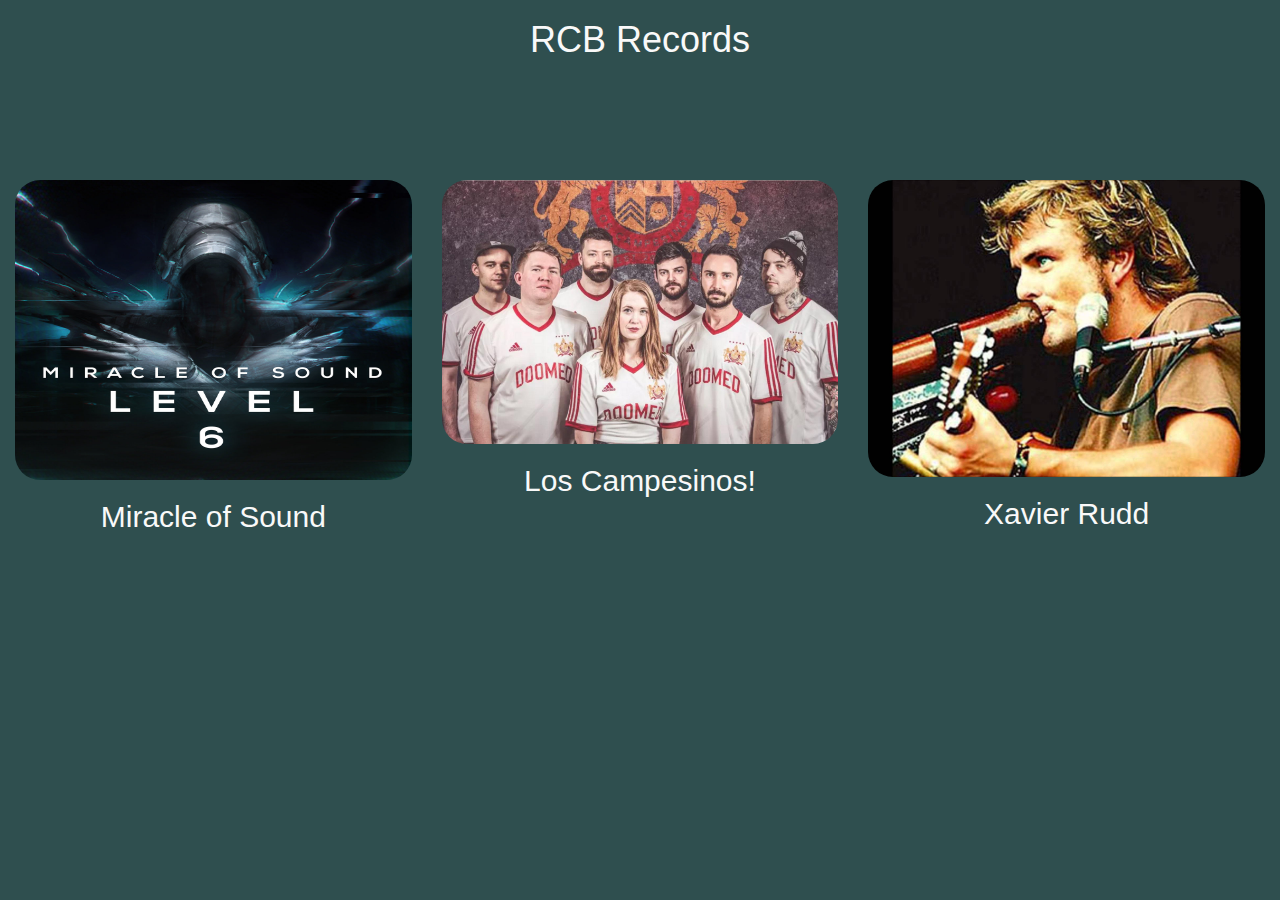
<file: index.html>
<!DOCTYPE html>
<html lang="en">

<head>
    <meta charset="UTF-8">
    <meta name="viewport" content="width=device-width, initial-scale=1.0">
    <meta http-equiv="X-UA-Compatible" content="ie=edge">
    <script src="https://code.jquery.com/jquery-3.2.1.js" integrity="sha256-DZAnKJ/6XZ9si04Hgrsxu/8s717jcIzLy3oi35EouyE=" crossorigin="anonymous"></script>
    <script src="https://maxcdn.bootstrapcdn.com/bootstrap/3.3.7/js/bootstrap.min.js" integrity="sha384-Tc5IQib027qvyjSMfHjOMaLkfuWVxZxUPnCJA7l2mCWNIpG9mGCD8wGNIcPD7Txa"
        crossorigin="anonymous"></script>
    <link href="https://maxcdn.bootstrapcdn.com/bootstrap/3.3.7/css/bootstrap.min.css" rel="stylesheet" integrity="sha384-BVYiiSIFeK1dGmJRAkycuHAHRg32OmUcww7on3RYdg4Va+PmSTsz/K68vbdEjh4u"
        crossorigin="anonymous">
    <link rel="stylesheet" type="text/css" href="./style.css">
    <title>RCB Records</title>
</head>

<body>
    <!-- hello   -->
    <div class="container-fluid ">
        <div class="col-xs-12 col-sm-12 col-md-8 cold-md-offset-2 col-lg-6 col-lg-offset-3 col-centered">
            <h1>RCB Records</h1>
        </div>
        <div class="row center">
        <div class="col-xs-12 col-sm-12 col-md-4 col-lg-4">
            <img src="./mos/mos.jpg" alt="Miracle of Sound">
            <a href="./mos/index.html"> <h2>Miracle of Sound</h2></a>
           
        </div>
        <div class="col-xs-12 col-sm-12 col-md-4 col-lg-4">
            <img src="LC/images/DOOMED.jpg" alt="Los Campesinos!">
            <a href="./LC/index.html">
                <h2>Los Campesinos!</h2>
            </a>
        </div>
        <div class="col-xs-12 col-sm-12 col-md-4 col-lg-4">
            <img src="XavierRudd/img/xavierRudd.jpg" alt="Xavier Rudd">
            <a href="./XavierRudd/assignment1.html">
                <h2>Xavier Rudd</h2>
            </a>
        </div>
        </div>
    </div>

</body>

</html>
</file>
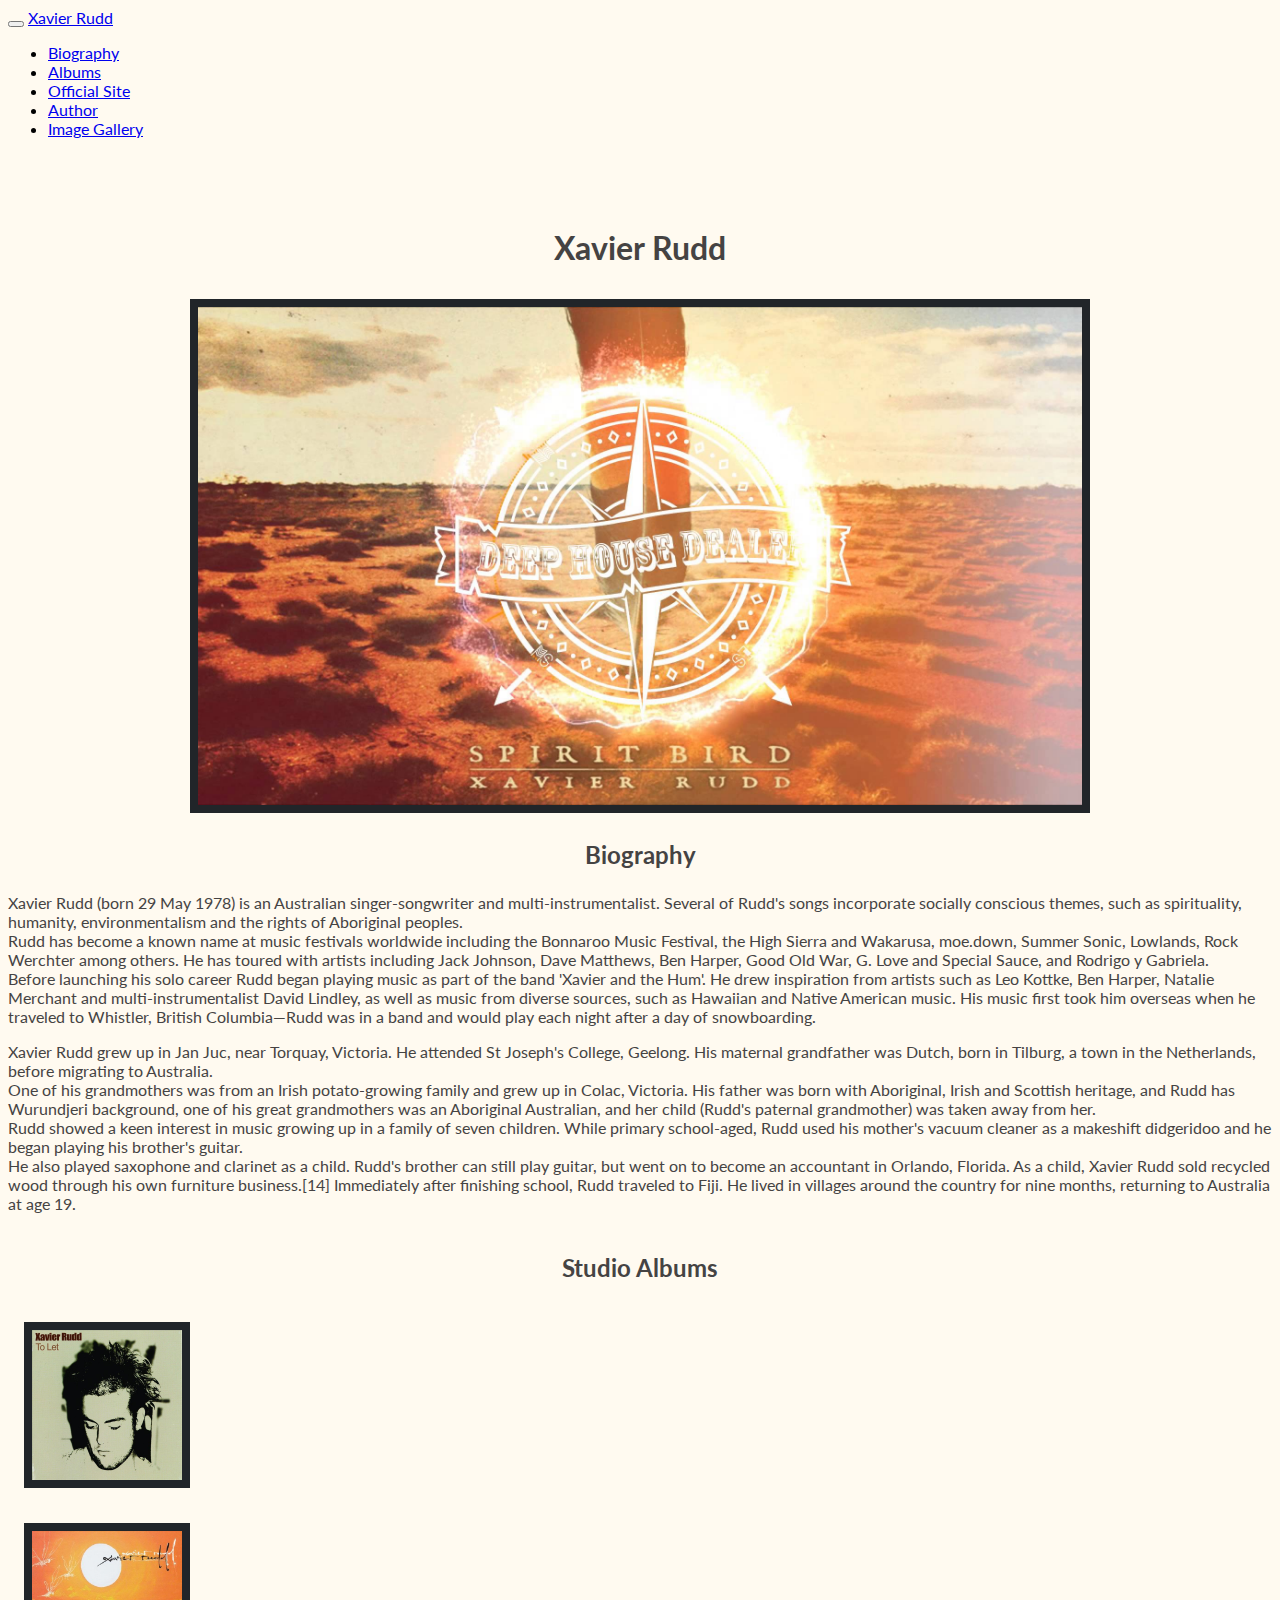
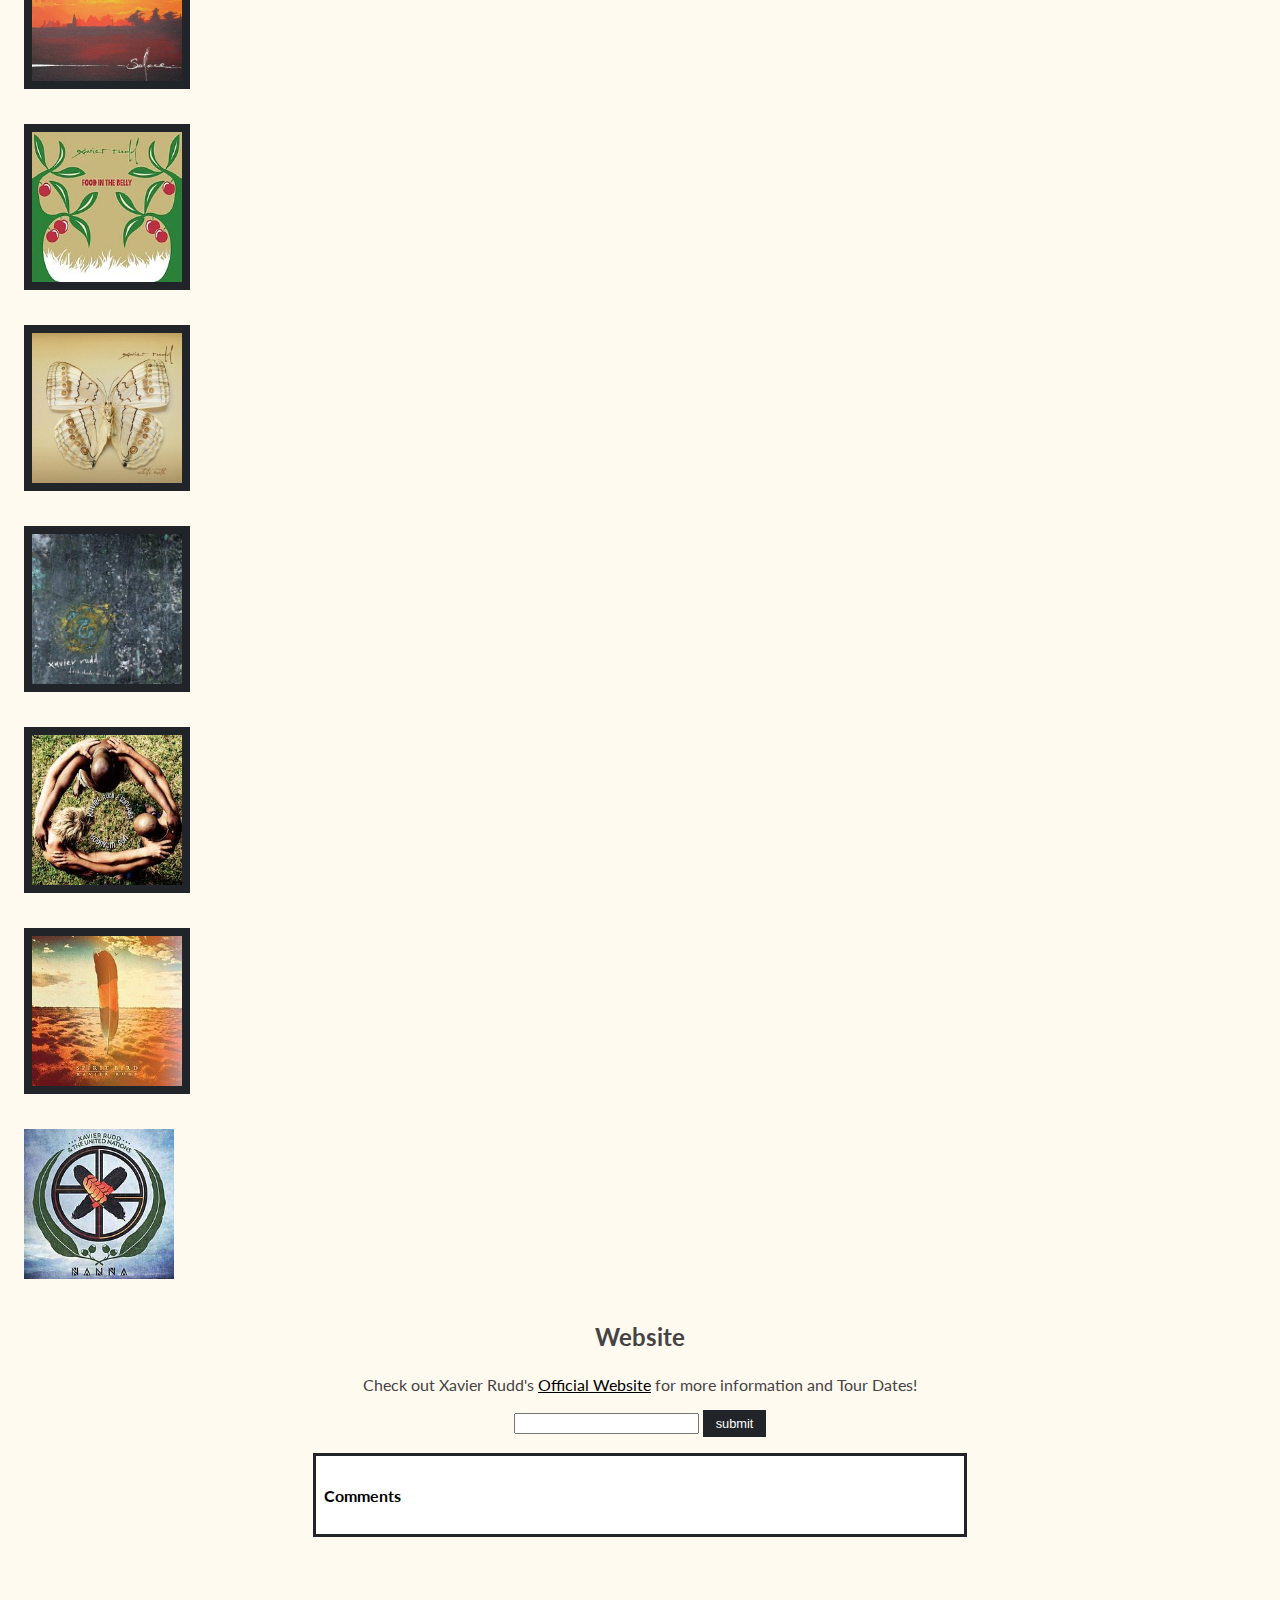
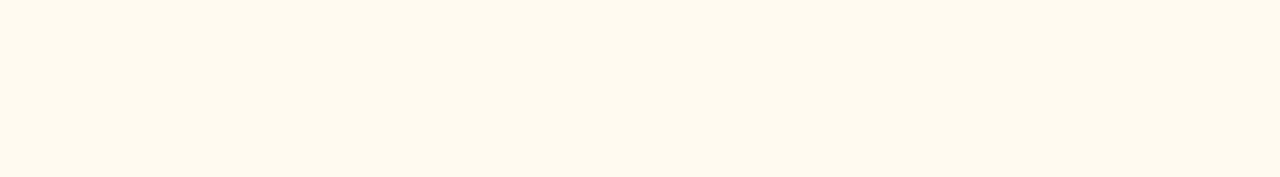
<file: XavierRudd/assignment1.html>
<!DOCTYPE html>
<html lang="en">

<head>
    <meta charset="UTF-8">
    <meta name="viewport" content="width=device-width, initial-scale=1.0">
    <meta http-equiv="X-UA-Compatible" content="ie=edge">
    <title>Xavier Rudd</title>
    <link rel="stylesheet" href="https://maxcdn.bootstrapcdn.com/bootstrap/4.0.0-beta/css/bootstrap.min.css" integrity="sha384-/Y6pD6FV/Vv2HJnA6t+vslU6fwYXjCFtcEpHbNJ0lyAFsXTsjBbfaDjzALeQsN6M"
        crossorigin="anonymous">
    <link href="https://fonts.googleapis.com/css?family=Lato" rel="stylesheet">        
    <link rel="stylesheet" type="text/css" href="assignment1.css">
    <script src="https://ajax.googleapis.com/ajax/libs/jquery/3.2.1/jquery.min.js"></script>
    <script src="https://cdnjs.cloudflare.com/ajax/libs/popper.js/1.11.0/umd/popper.min.js" integrity="sha384-b/U6ypiBEHpOf/4+1nzFpr53nxSS+GLCkfwBdFNTxtclqqenISfwAzpKaMNFNmj4"
        crossorigin="anonymous"></script>
    <script src="https://maxcdn.bootstrapcdn.com/bootstrap/4.0.0-beta/js/bootstrap.min.js" integrity="sha384-h0AbiXch4ZDo7tp9hKZ4TsHbi047NrKGLO3SEJAg45jXxnGIfYzk4Si90RDIqNm1"
        crossorigin="anonymous">

        </script>
</head>

<body>
    <div class="container-fluid">
        <nav class="navbar fixed-top navbar-expand-sm navbar-dark bg-dark">
            <button class="navbar-toggler" type="button" data-toggle="collapse" data-target="#nav-content" aria-controls="nav-content"
                aria-expanded="false" aria-label="Toggle navigation">
            <span class="navbar-toggler-icon"></span>
            </button>

            <!-- Brand -->
            <a class="navbar-brand" href="assignment1.html">Xavier Rudd</a>

            <!-- Links -->
            <div class="collapse navbar-collapse justify-content-end" id="nav-content">
                <ul class="navbar-nav">
                    <li class="nav-item nav-item active">
                        <a class="nav-link" href="#biography">Biography</a>
                    </li>
                    <li class="nav-item">
                        <a class="nav-link" href="#albums">Albums</a>
                    </li>
                    <li class="nav-item">
                        <a class="nav-link" href="#officialSite">Official Site</a>
                    </li>
                    <li class="nav-item">
                        <a class="nav-link" href="author.html" target="">Author</a>
                    </li>
                    <li class="nav-item">
                        <a class="nav-link" href="extracontent.html" target="">Image Gallery</a>
                    </li>
                </ul>
            </div>
        </nav>


        <h1 class="intro">Xavier Rudd</h1>
        <div class="row">
            <div class="imageContainer">
                <img src="img/xv21.jpg" class="pic borders">
                <img src="img/xavierRudd2.jpg" class="pic borders">
            </div>
        </div>


        <span class="filler" id="biography"></span>

        <h2>Biography</h2>
        <div class="row">
            <div class="col-lg-6 col-xs-12">
                <p>
                    Xavier Rudd (born 29 May 1978) is an Australian singer-songwriter and multi-instrumentalist. Several of Rudd's songs incorporate
                    socially conscious themes, such as spirituality, humanity, environmentalism and the rights of Aboriginal
                    peoples.<br>
                    Rudd has become a known name at music festivals worldwide including the Bonnaroo Music Festival, the High Sierra and Wakarusa, moe.down, Summer Sonic, Lowlands, Rock Werchter among others. He has toured with artists including Jack Johnson, Dave Matthews, Ben Harper, Good Old War, G. Love and Special Sauce, and Rodrigo y Gabriela.<br> Before launching his solo career Rudd began playing music as part of the band 'Xavier and the Hum'. He drew inspiration from artists such as Leo Kottke, Ben Harper, Natalie Merchant and multi-instrumentalist David Lindley, as well as music from diverse sources, such as Hawaiian and Native American music. His music first took him overseas when he traveled to Whistler, British Columbia—Rudd was in a band and would play each night after a day of snowboarding.



                </p>
            </div>
            <div class="col-lg-6 col-xs-12">
                <p>
                    Xavier Rudd grew up in Jan Juc, near Torquay, Victoria. He attended St Joseph's College, Geelong. His maternal grandfather
                    was Dutch, born in Tilburg, a town in the Netherlands, before migrating to Australia. <br>One of his grandmothers
                    was from an Irish potato-growing family and grew up in Colac, Victoria. His father was born with Aboriginal,
                    Irish and Scottish heritage, and Rudd has Wurundjeri background, one of his great grandmothers
                    was an Aboriginal Australian, and her child (Rudd's paternal grandmother) was taken away from her.<br>
                    Rudd showed a keen interest in music growing up in a family of seven children. While primary school-aged,
                    Rudd used his mother's vacuum cleaner as a makeshift didgeridoo and he began playing his brother's guitar.<br>
                    He also played saxophone and clarinet as a child. Rudd's brother can still play guitar, but went
                    on to become an accountant in Orlando, Florida. As a child, Xavier Rudd sold recycled wood through
                    his own furniture business.[14] Immediately after finishing school, Rudd traveled to Fiji. He lived in
                    villages around the country for nine months, returning to Australia at age 19.
                </p>
            </div>
        </div>
        <span class="filler" id="albums"></span>

        <h2>Studio Albums</h2>

        <div class="row margins studio albums">
            <div class="col-lg-3 col-sm-4 col-6" id="margin-fix">
                <a href="https://www.youtube.com/embed/ex0YaCVVK" target="_blank" class="albums">
                    <img src="img/toLet.jpeg " class="image borders"></a>
            </div>
            <div class="col-lg-3 col-sm-4 col-6 img" id="margin-fix">
                <a href="https://www.youtube.com/watch?v=JCilLq_TY7g" target="_blank" class="albums">
                    <img src="img/solace.jpg" class="image borders"></a>
            </div>
            <div class="col-lg-3 col-sm-4 col-6 img" id="margin-fix">
                <a href="https://www.youtube.com/watch?v=OtC7cqMp6Fk" target="_blank" class="albums">
                    <img src="img/foodInTheBelly.jpg"class="image borders"></a>
            </div>
            <div class="col-lg-3 col-sm-4 col-6 img" id="margin-fix">
                <a href="https://www.youtube.com/watch?v=hriS3mIo7jA" target="_blank" class="albums">
                    <img src="img/whiteMoth.jpg"class="image borders"></a>
            </div>
            <div class="col-lg-3 col-sm-4 col-6 img" id="margin-fix">
                <a href="https://www.youtube.com/embed/5Iug6A9qdQU" target="_blank" class="albums" class="image">
                    <img src="img/darkShades.jpg" class="image borders"></a>
            </div>
            <div class="col-lg-3 col-sm-4 col-6 img" id="margin-fix">
                <a href="https://www.youtube.com/watch?v=Bc4x4r0rmko" target="_blank" class="albums">
                    <img src="img/koonyum.jpeg"class="image borders"></a>
            </div>
            <div class="col-lg-3 col-sm-4 col-6 img" id="margin-fix">
                <a href="https://www.youtube.com/watch?v=1BRN3cqbhmA" target="_blank" class="albums">
                    <img src="img/spiritBird.jpg" class="image borders"></a>
            </div>
            <div class="col-lg-3 col-sm-4 col-6 img" id="margin-fix">
                <a href="https://www.youtube.com/watch?v=qSP2J1M7RdI" target="_blank" class="albums">
                    <img src="img/nanna.jpg" class="image"></a>
            </div>
        </div>


        <span class="filler" id="officialSite"></span>
        <h2>Website</h2>
        <p class="website">Check out Xavier Rudd's <a href="http://www.xavierrudd.com/" target="_blank">Official Website</a> for more information
            and Tour Dates!</p>

        <div class="row comments">
            <div class="col-lg-12 col-12">
                <form action="javascript:void('');" id="comment-form">
                <input type="text" value="" id="input-field">
                <input type="submit" value="submit" class="button">
                </form>
            </div>
        </div>
        <div class="row" >
            <div class="col-lg-12 col-12">

            <div  id="comment-holder">
              <h4>Comments</h4>
            </div>
            </div>
        </div>
        <div class="bottom-margin"></div>

        <footer>
        </footer>
    </div>

    <script type="text/javascript" src="apps.js"></script>
</body>

</html>
</file>
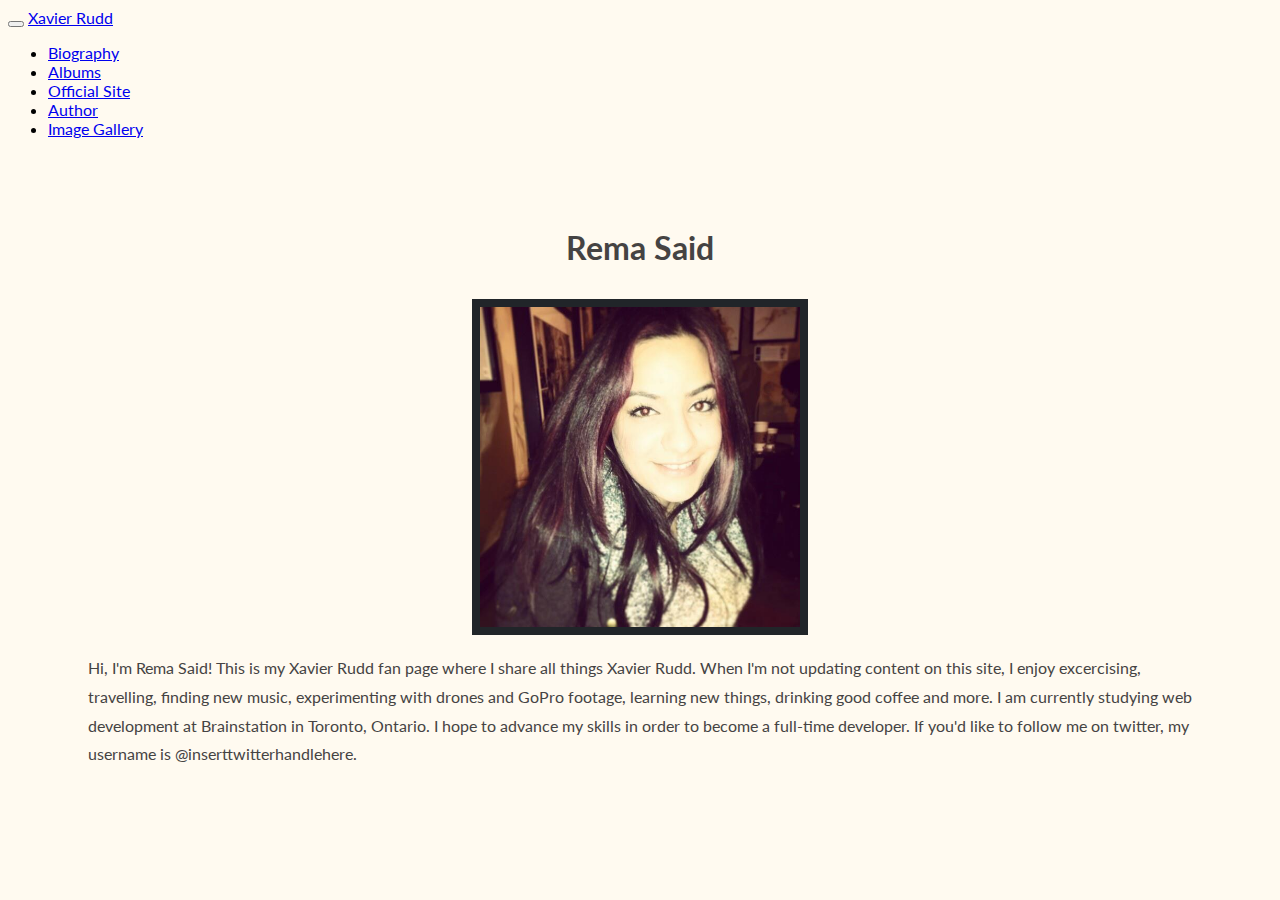
<file: XavierRudd/author.html>
<!DOCTYPE html>
<html lang="en">

<head>
    <meta charset="UTF-8">
    <meta name="viewport" content="width=device-width, initial-scale=1.0">
    <meta http-equiv="X-UA-Compatible" content="ie=edge">
    <title>Xavier Rudd</title>
    <link rel="stylesheet" href="https://maxcdn.bootstrapcdn.com/bootstrap/4.0.0-beta/css/bootstrap.min.css" integrity="sha384-/Y6pD6FV/Vv2HJnA6t+vslU6fwYXjCFtcEpHbNJ0lyAFsXTsjBbfaDjzALeQsN6M"
        crossorigin="anonymous">
        <link href="https://fonts.googleapis.com/css?family=Lato" rel="stylesheet">
    <link rel="stylesheet" type="text/css" href="assignment1.css">
    <script src="https://code.jquery.com/jquery-3.2.1.slim.min.js" integrity="sha384-KJ3o2DKtIkvYIK3UENzmM7KCkRr/rE9/Qpg6aAZGJwFDMVNA/GpGFF93hXpG5KkN"
        crossorigin="anonymous"></script>
    <script src="https://cdnjs.cloudflare.com/ajax/libs/popper.js/1.11.0/umd/popper.min.js" integrity="sha384-b/U6ypiBEHpOf/4+1nzFpr53nxSS+GLCkfwBdFNTxtclqqenISfwAzpKaMNFNmj4"
        crossorigin="anonymous"></script>
    <script src="https://maxcdn.bootstrapcdn.com/bootstrap/4.0.0-beta/js/bootstrap.min.js" integrity="sha384-h0AbiXch4ZDo7tp9hKZ4TsHbi047NrKGLO3SEJAg45jXxnGIfYzk4Si90RDIqNm1"
        crossorigin="anonymous">

        </script>
</head>

<body>
    <div class="container-fluid">
        <nav class="navbar fixed-top navbar-expand-sm navbar-dark bg-dark">
            <button class="navbar-toggler" type="button" data-toggle="collapse" data-target="#nav-content" aria-controls="nav-content"
                aria-expanded="false" aria-label="Toggle navigation">
            <span class="navbar-toggler-icon"></span>
            </button>

            <!-- Brand -->
            <a class="navbar-brand" href="assignment1.html">Xavier Rudd</a>

            <!-- Links -->
            <div class="collapse navbar-collapse justify-content-end" id="nav-content">
                <ul class="navbar-nav">
                    <li class="nav-item nav-item ">
                        <a class="nav-link" href="assignment1.html#biography">Biography</a>
                    </li>
                    <li class="nav-item">
                        <a class="nav-link" href="assignment1.html#albums">Albums</a>
                    </li>
                    <li class="nav-item">
                        <a class="nav-link" href="assignment1.html#officialSite">Official Site</a>
                    </li>
                    <li class="nav-item">
                        <a class="nav-link active" href="author.html" target="">Author</a>
                    </li>
                    <li class="nav-item">
                        <a class="nav-link" href="extracontent.html" target="">Image Gallery</a>
                    </li>
                </ul>
            </div>
        </nav>
        <h1 class="intro">Rema Said</h1>

        <div class="row">
            <div class="col-lg-4 col-xs-12 center">
                <img src="img/rs.jpg" class="rema borders">
            </div>
            <div class="col-lg-8 col-xs-12">
                <p class="box-text">
                    Hi, I'm Rema Said! This is my Xavier Rudd fan page where I share all things Xavier Rudd. When I'm not updating content on
                    this site, I enjoy excercising, travelling, finding new music, experimenting with drones and GoPro footage,
                    learning new things, drinking good coffee and more. I am currently studying web development at Brainstation
                    in Toronto, Ontario. I hope to advance my skills in order to become a full-time developer. If you'd like
                    to follow me on twitter, my username is @inserttwitterhandlehere.
                </p>
                </div>
            </div>
        </div>







    </div>
    <footer>
    </footer>
    </div>

    <script type="text/javascript" src="apps.js"></script>
</body>

</html>
</file>
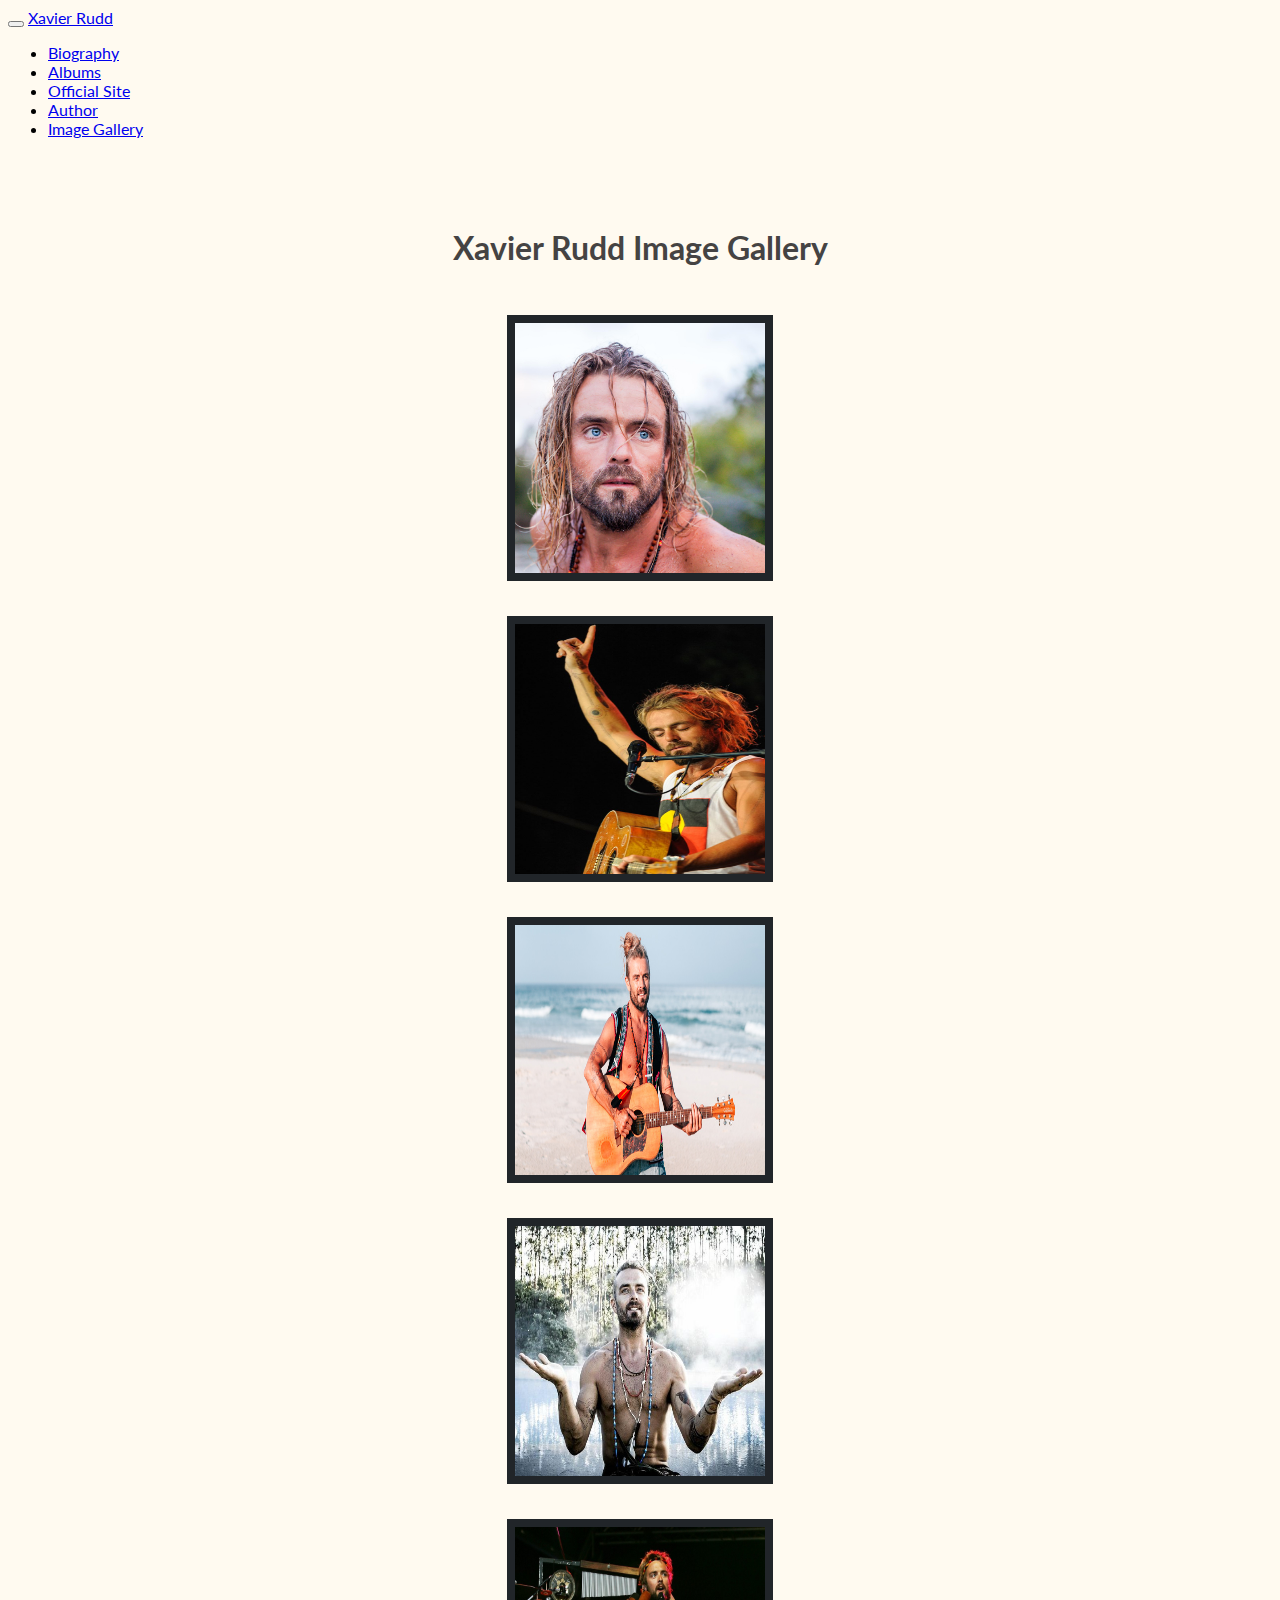
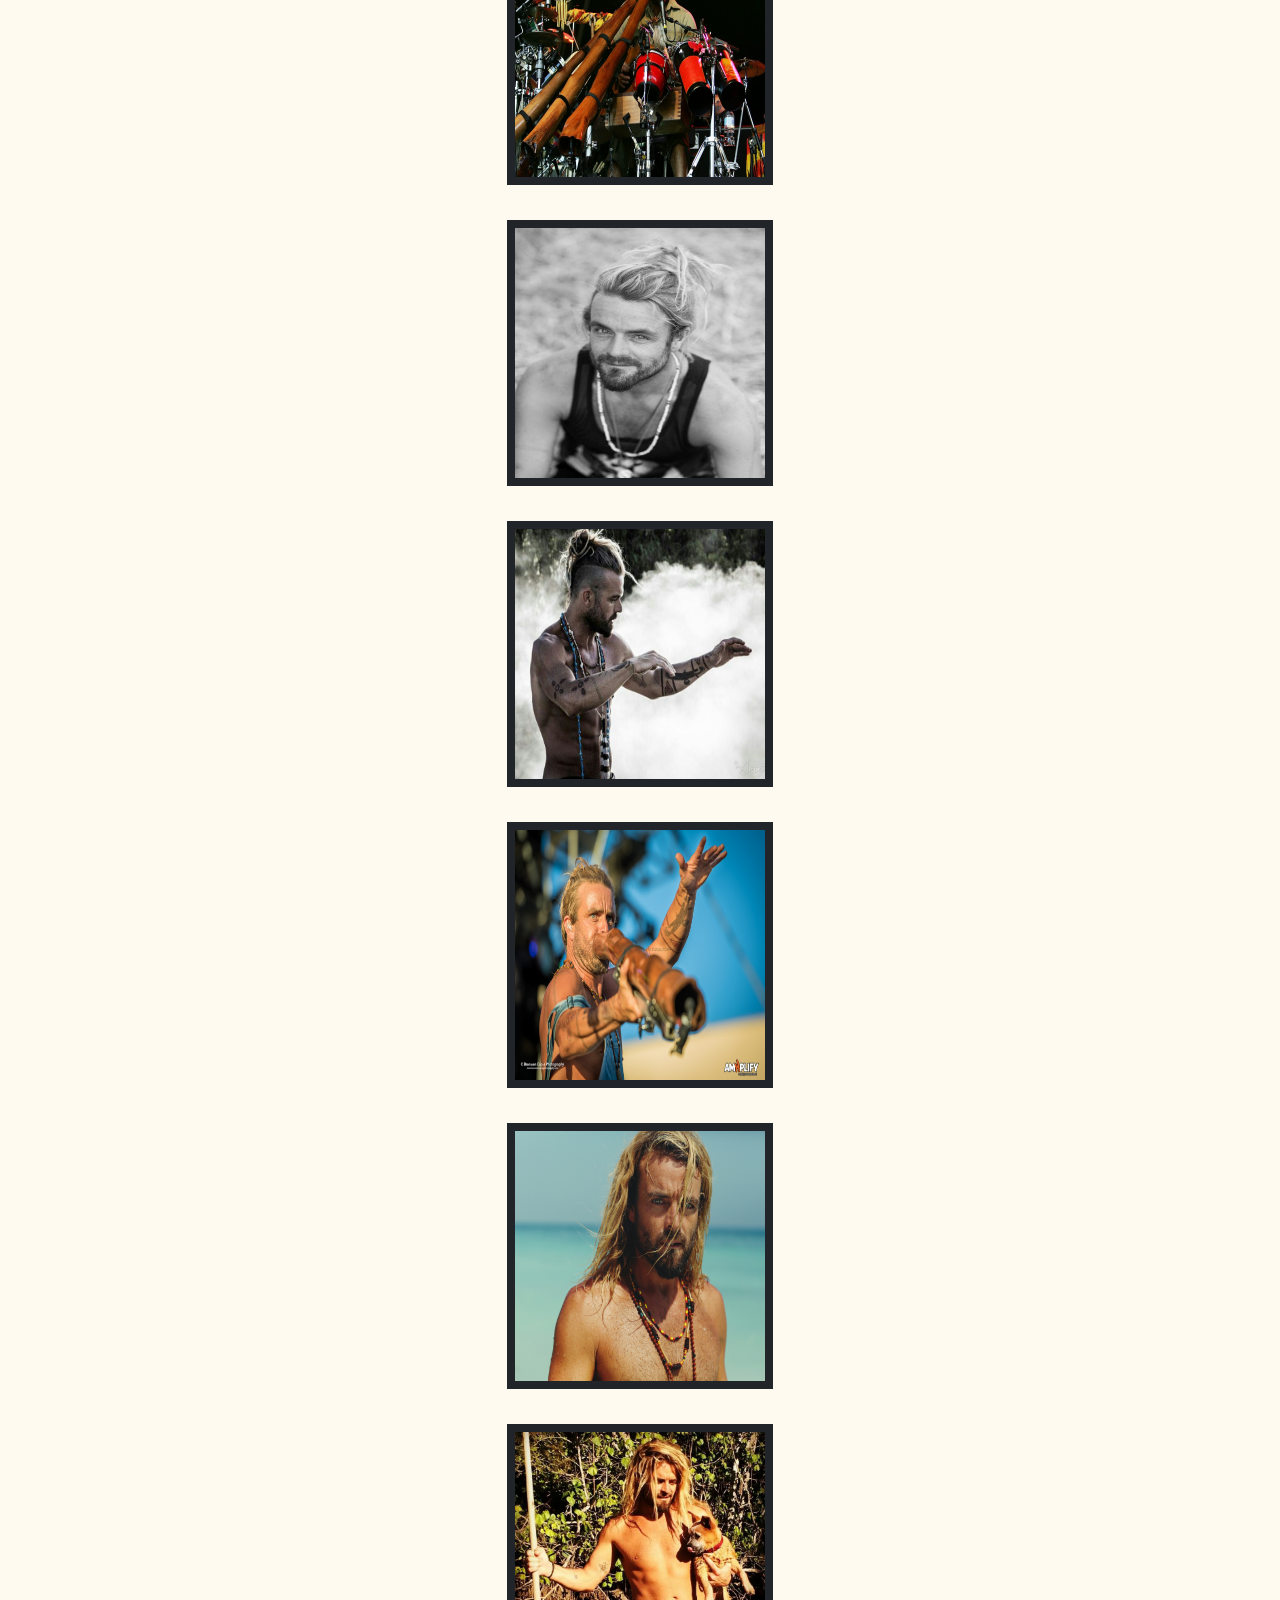
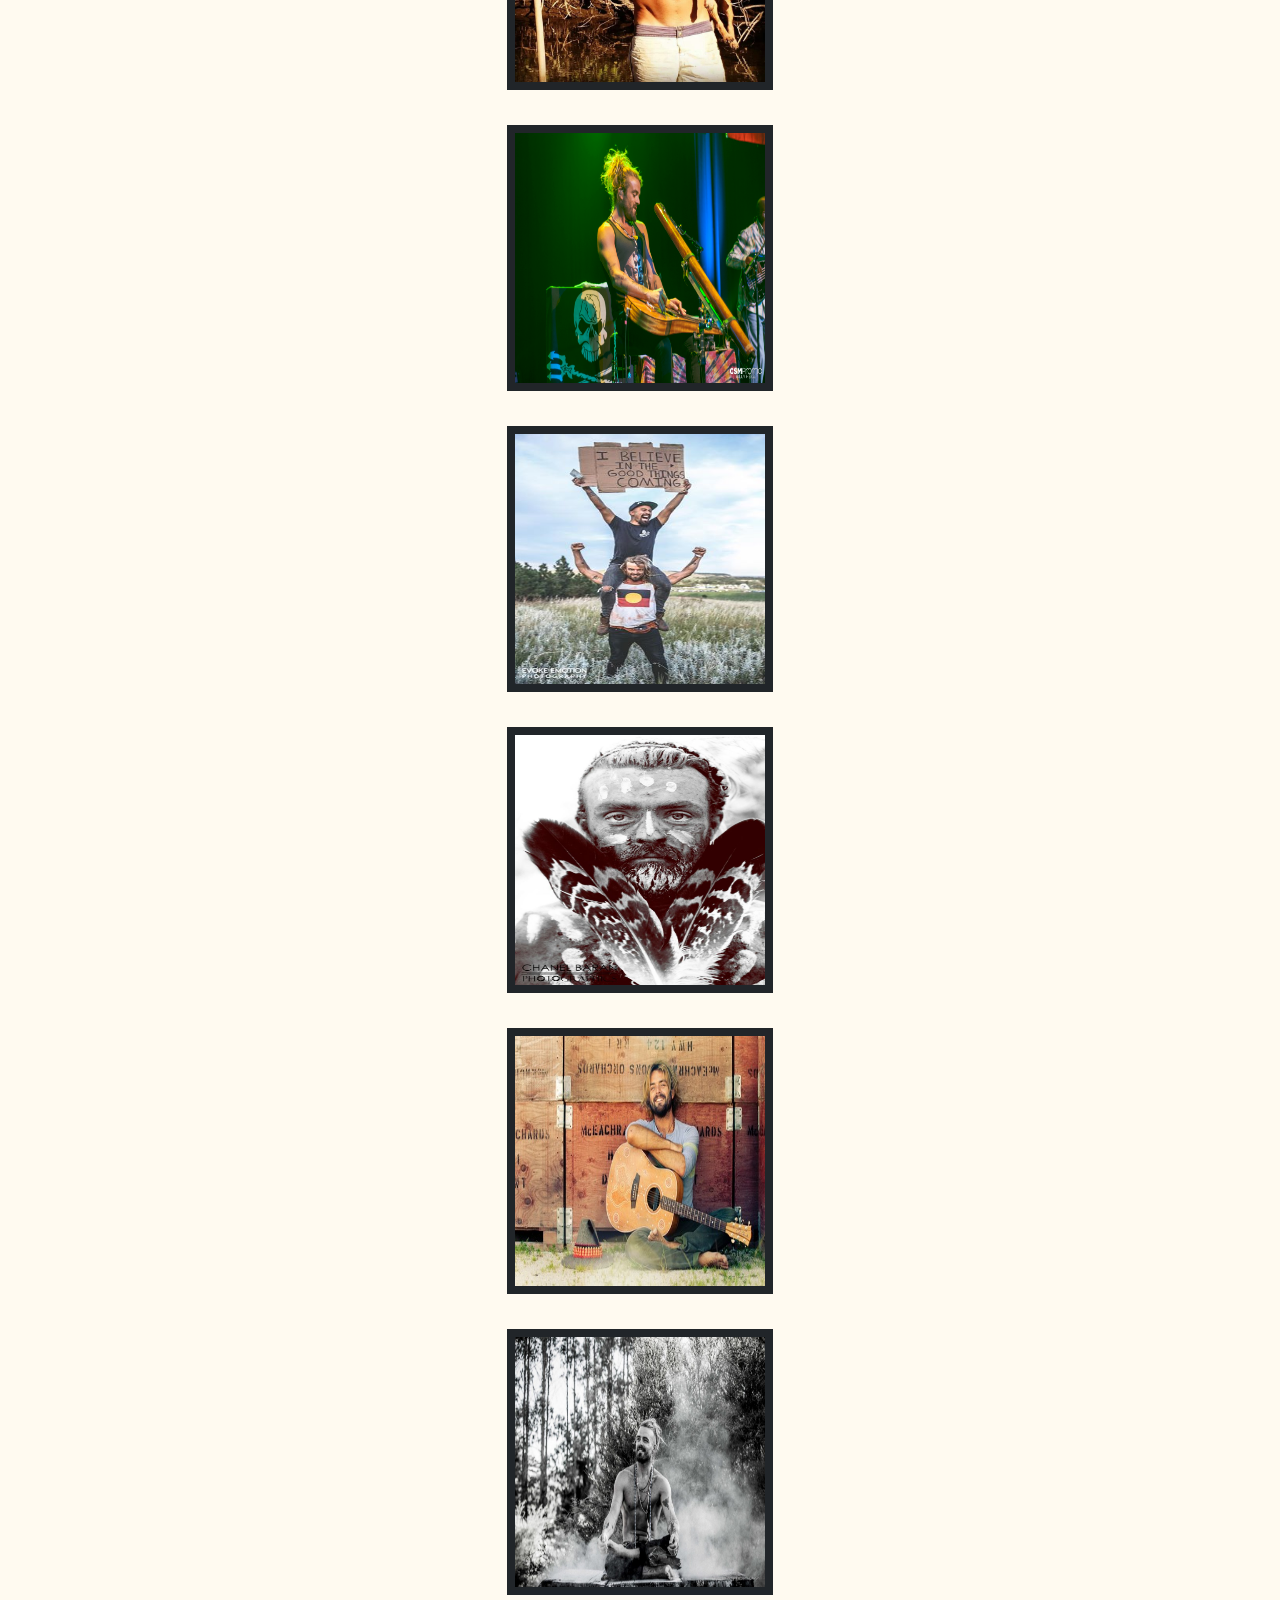
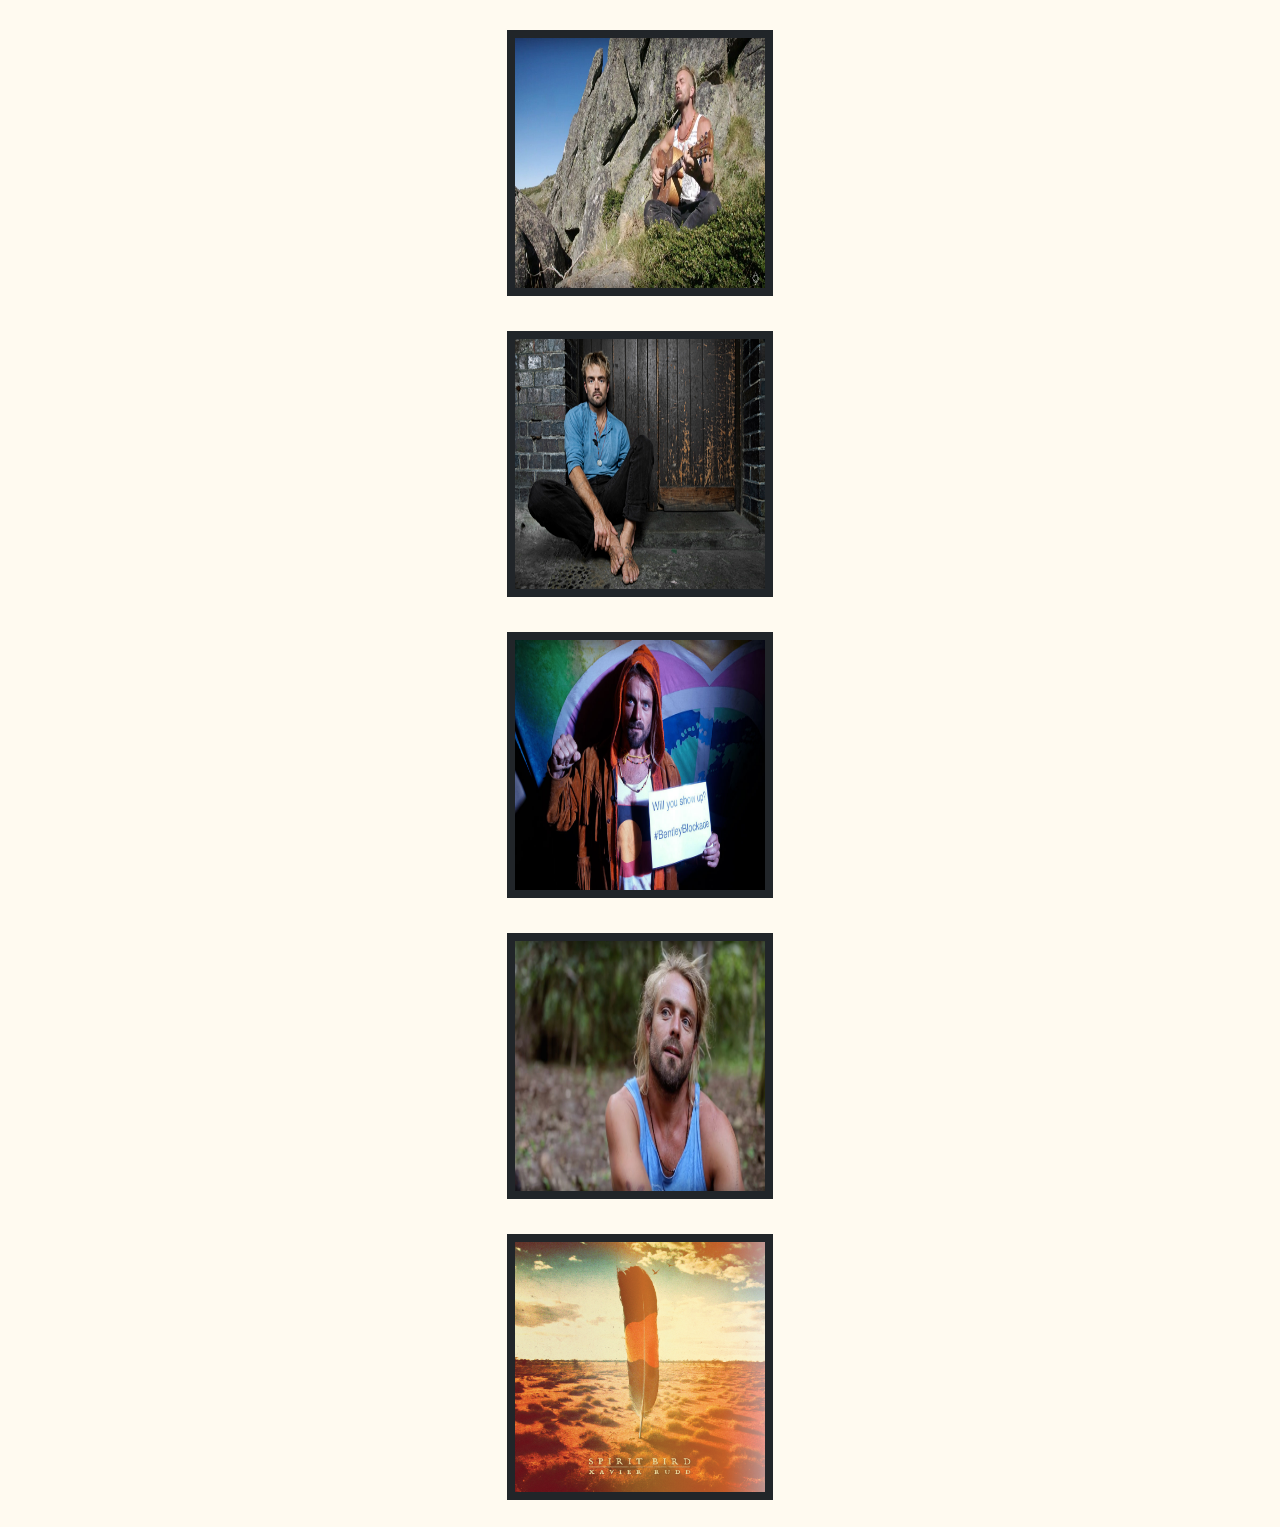
<file: XavierRudd/extracontent.html>
<!DOCTYPE html>
<html lang="en">

<head>
    <meta charset="UTF-8">
    <meta name="viewport" content="width=device-width, initial-scale=1.0">
    <meta http-equiv="X-UA-Compatible" content="ie=edge">
    <title>Xavier Rudd</title>
    <link rel="stylesheet" href="https://maxcdn.bootstrapcdn.com/bootstrap/4.0.0-beta/css/bootstrap.min.css" integrity="sha384-/Y6pD6FV/Vv2HJnA6t+vslU6fwYXjCFtcEpHbNJ0lyAFsXTsjBbfaDjzALeQsN6M"
        crossorigin="anonymous">
        <link href="https://fonts.googleapis.com/css?family=Lato" rel="stylesheet">

    <link rel="stylesheet" type="text/css" href="assignment1.css">
    <script src="https://code.jquery.com/jquery-3.2.1.slim.min.js" integrity="sha384-KJ3o2DKtIkvYIK3UENzmM7KCkRr/rE9/Qpg6aAZGJwFDMVNA/GpGFF93hXpG5KkN"
        crossorigin="anonymous"></script>
    <script src="https://cdnjs.cloudflare.com/ajax/libs/popper.js/1.11.0/umd/popper.min.js" integrity="sha384-b/U6ypiBEHpOf/4+1nzFpr53nxSS+GLCkfwBdFNTxtclqqenISfwAzpKaMNFNmj4"
        crossorigin="anonymous"></script>
    <script src="https://maxcdn.bootstrapcdn.com/bootstrap/4.0.0-beta/js/bootstrap.min.js" integrity="sha384-h0AbiXch4ZDo7tp9hKZ4TsHbi047NrKGLO3SEJAg45jXxnGIfYzk4Si90RDIqNm1"
        crossorigin="anonymous">

        </script>
</head>

<body>
    <div class="container-fluid">
        <nav class="navbar fixed-top navbar-expand-sm navbar-dark bg-dark">
            <button class="navbar-toggler" type="button" data-toggle="collapse" data-target="#nav-content" aria-controls="nav-content"
                aria-expanded="false" aria-label="Toggle navigation">
            <span class="navbar-toggler-icon"></span>
            </button>

            <!-- Brand -->
            <a class="navbar-brand" href="assignment1.html">Xavier Rudd</a>

            <!-- Links -->
            <div class="collapse navbar-collapse justify-content-end" id="nav-content">
                <ul class="navbar-nav">
                    <li class="nav-item nav-item active">
                        <a class="nav-link" href="assignment1.html#biography">Biography</a>
                    </li>
                    <li class="nav-item">
                        <a class="nav-link" href="assignment1.html#albums">Albums</a>
                    </li>
                    <li class="nav-item">
                        <a class="nav-link" href="assignment1.html#officialSite">Official Site</a>
                    </li>
                    <li class="nav-item">
                        <a class="nav-link" href="author.html" target="">Author</a>
                    </li>
                    <li class="nav-item active">
                        <a class="nav-link" href="extracontent.html" target="">Image Gallery</a>
                    </li>
                </ul>
            </div>
        </nav>


        <h1 class="intro">Xavier Rudd Image Gallery</h1>

        <div class="row">


            <div class="row margins center" id="lightbox">
                <div class="col-lg-3 col-sm-4 col-12" id="margin-fix">
                    <img src="img/xv1.jpeg" alt="" class="gallery borders">
                </div>
                <div class="col-lg-3 col-sm-4 col-12 img" id="margin-fix">
                    <img src="img/xv2.jpg" alt="" class="gallery borders">
                </div>
                <div class="col-lg-3 col-sm-4 col-12 img" id="margin-fix">
                    <img src="img/xv3.jpg" alt="" class="gallery borders">
                </div>
                <div class="col-lg-3 col-sm-4 col-12 img" id="margin-fix">
                    <img src="img/xv4.jpg" alt="" class="gallery borders">
                </div>
                <div class="col-lg-3 col-sm-4 col-12 img" id="margin-fix">
                    <img src="img/xv5.png" alt="" class="gallery borders">
                </div>
                <div class="col-lg-3 col-sm-4 col-12 img" id="margin-fix">
                    <img src="img/xv6.jpg" alt="" class="gallery borders">
                </div>
                <div class="col-lg-3 col-sm-4 col-12 img" id="margin-fix">
                    <img src="img/xv7.jpg" alt="" class="gallery borders">
                </div>
                <div class="col-lg-3 col-sm-4 col-12 img" id="margin-fix">
                    <img src="img/xv8.jpg" alt="" class="gallery borders">
                </div>
                <div class="col-lg-3 col-sm-4 col-12 img" id="margin-fix">
                    <img src="img/xv9.jpg" alt="" class="gallery borders">
                </div>
                <div class="col-lg-3 col-sm-4 col-12 img" id="margin-fix">
                    <img src="img/xv10.jpg" alt="" class="gallery borders">
                </div>
                <div class="col-lg-3 col-sm-4 col-12 img" id="margin-fix">
                    <img src="img/xv11.jpg" alt="" class="gallery borders">
                </div>
                <div class="col-lg-3 col-sm-4 col-12 img" id="margin-fix">
                    <img src="img/xv12.jpg" alt="" class="gallery borders">
                </div>
                <div class="col-lg-3 col-sm-4 col-12 img" id="margin-fix">
                    <img src="img/xv13.jpg" alt="" class="gallery borders">
                </div>
                <div class="col-lg-3 col-sm-4 col-12 img" id="margin-fix">
                    <img src="img/xv14.jpg" alt="" class="gallery borders">
                </div>
                <div class="col-lg-3 col-sm-4 col-12 img" id="margin-fix">
                    <img src="img/xv15.jpg" alt="" class="gallery borders">
                </div>
                <div class="col-lg-3 col-sm-4 col-12 img" id="margin-fix">
                    <img src="img/xv16.jpg" alt="" class="gallery borders">
                </div>
                <div class="col-lg-3 col-sm-4 col-12 img" id="margin-fix">
                    <img src="img/xv17.jpg" alt="" class="gallery borders">
                </div>
                <div class="col-lg-3 col-sm-4 col-12 img" id="margin-fix">
                    <img src="img/xv18.jpg" alt="" class="gallery borders">
                </div>
                <div class="col-lg-3 col-sm-4 col-12 img" id="margin-fix">
                    <img src="img/xv19.jpg" alt="" class="gallery borders">
                </div>
                <div class="col-lg-3 col-sm-4 col-12 img" id="margin-fix">
                    <img src="img/xv20.jpeg" alt="" class="gallery borders">
                </div>
            </div>

        </div>

        <script type="text/javascript" src="apps.js"></script>
</body>

</html>
</file>
<file: style.css>
body{
    background-color: darkslategrey;
    
}
h1, h2{
    text-align: center;
    color: #f9f9f9;    
}
img{
    width: 100%;
    max-height: 300px;
    border-radius: 25px;
}

.center {
    margin-top: 20vh;
}
</file>
<file: XavierRudd/assignment1.css>
.studioalbums {
    text-align: center;
    list-style: none;    
}

.image {
    margin: 1em;
}

.center {
    margin: 0 auto;
    text-align: center;
}

.about {
    display: inline-block;
}

.rema {
    width: 20em;
    height: 20em;
    margin: 0 auto;
    margin-bottom: 1em;
}

.box-text {
    margin: 0 5em;
    text-align: left;
    line-height: 1.8em;
}

.pic {
    max-width: 70%; 
}

.imageContainer {
    text-align: center;
    display: inline-block;
}

.imageContainer img:last-child {
    display: none;
}

.interests {
    display: inline-block;
    text-align: center;
    color: black;
    width: 14%;
}

.listclass {
    text-align: center;
}

body {
    font-family: 'Lato', sans-serif;
    background-color: floralwhite;    
}

.intro {
    margin-top: 10vh;
    margin-bottom: 1em;
}

h5 {
    text-align: center;
}

.image {
    display: inline-block;
    width: 150px;
    height: 150px;
}

h2 {
    margin: 1em;
    text-align: center;
    color: #454343;
}

.gallery {
    display: inline-block;
    width: 250px;
    height: 250px;
    margin: 1em;
}

.filler {
    display: block;
    height: 5vh; /*same height as header*/
    margin-top: -5vh; /*same height as header*/
    visibility: hidden;
}

footer {
    display: block;
}

h1, h2 {
    text-align: center;
    color: #454343;
}

.website {
    text-align: center;
}

.travel {
    margin: .5em;
}

p {    
    color: #454343;
} 

.borders {
    border: .5em solid #212529;
}
.comments   {
    margin: 1em auto;
    text-align: center;
}

.button {
    background-color: #212529; 
    border: none;
    color: white;
    padding: .5em 1em; 
    text-align: center;
    text-decoration: none;
    display: inline-block;
    font-size: .8em;
}
 
.bottom-margin {
    margin-bottom: 15em;
} 
.website a {
    color: black;
    text-decoration: underline;
}

.website  a:visited {
    color: black;
    text-decoration: underline;
}
.website a:hover {
    font-weight: bold;
}
.website a:active {
    font-weight: bold;
    color: black;
}

#comment-holder {
    margin: 0 auto;
    text-align: left;
    max-width: 50%;
    border: .2em solid #212529;
    padding: .5em;
    background-color: white;
}

#overlay {
  background:rgba(0,0,0,.6);
   width:100%;
  height:100%; 
  position:fixed;
  top:0;
  left:0;
  display:none;
  text-align:center;
}

#overlay img {
  margin-top: 10%;
  width: 50%;
  height: 50%;
  
}
 .hover {
    opacity: .5;
}

@media screen and (max-width: 700px){
   h1, h2 { font-size: 3em;
        color: darkslateblue; 
   }
    p {
        font-size: 1em;
        color: darkslateblue;
    }
}

@media screen and (max-width: 500px){
      h1, h2 { font-size: 1.5em;
        color: slategray; 
   }
    p {
        font-size: .9em;
        color: slategray;
    }
}
</file>
